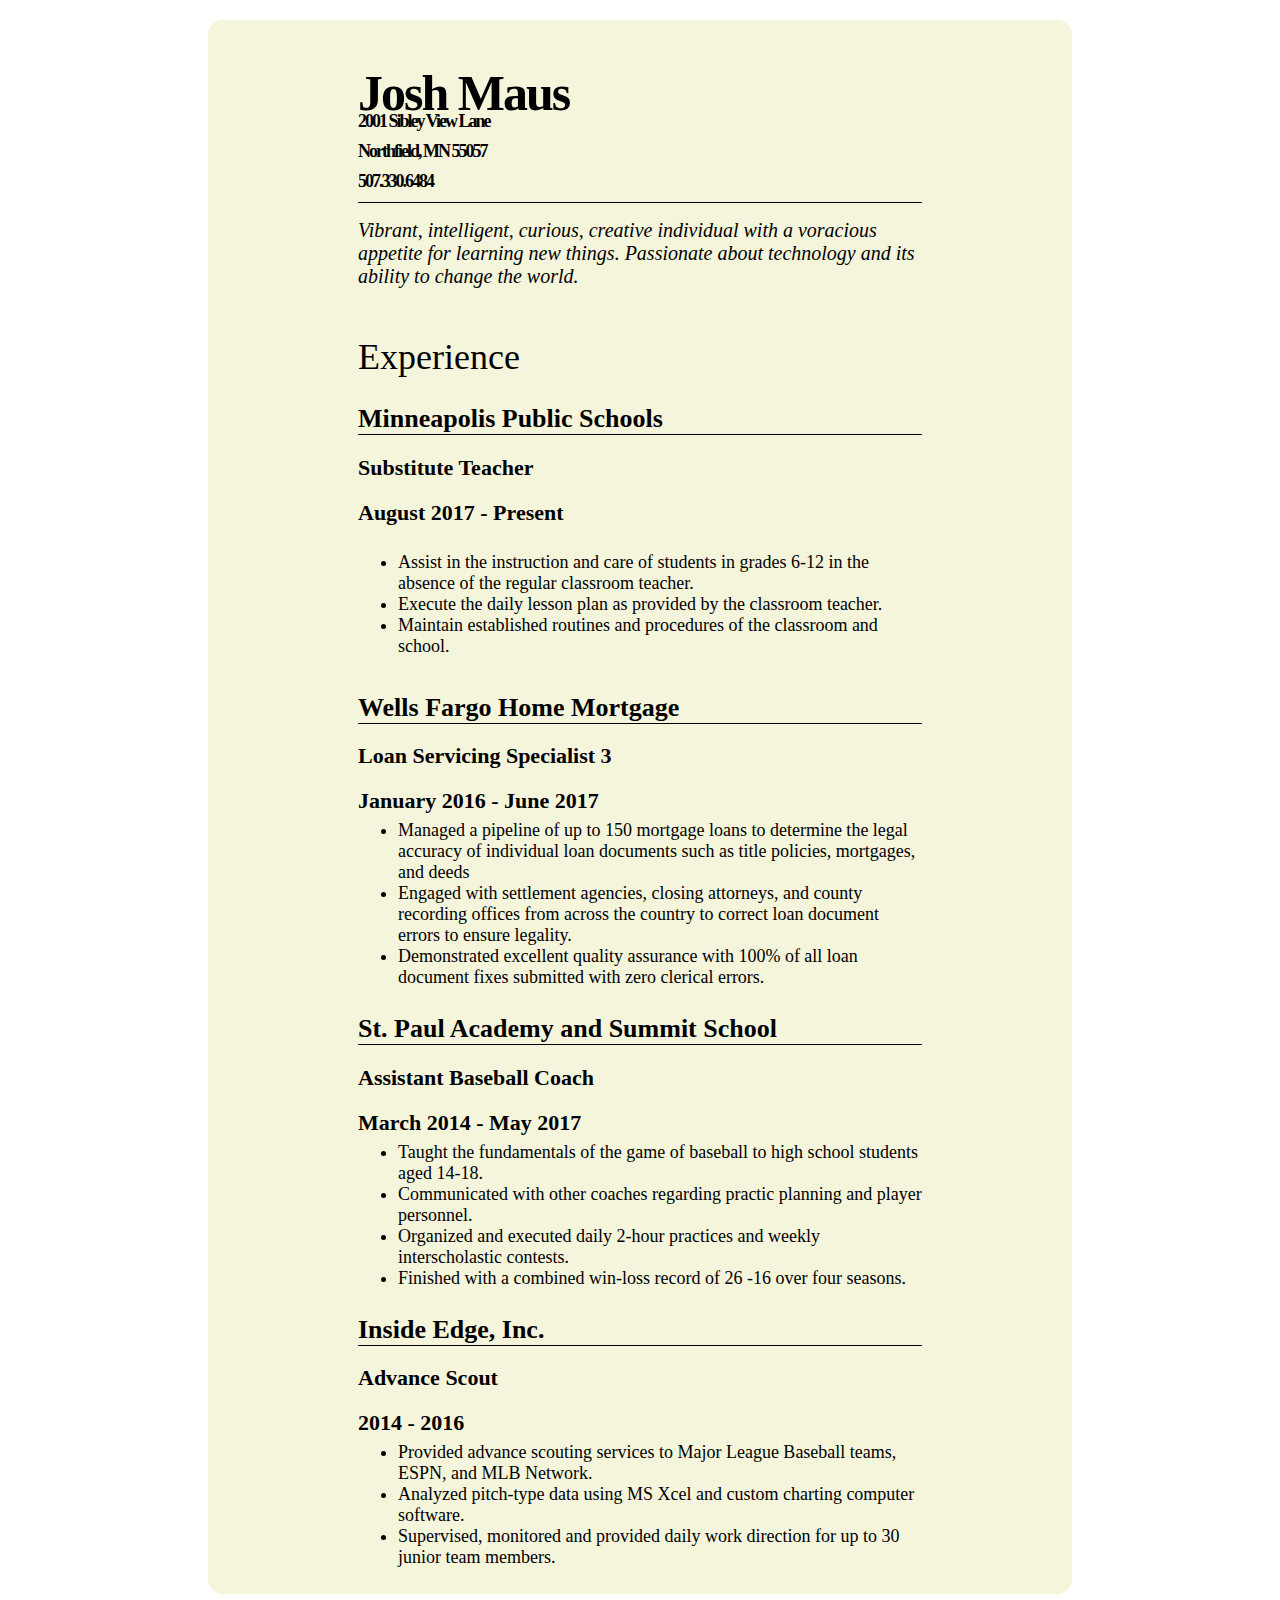
<file: index2.html>
<!DOCTYPE html>
<html>
<head>
  <meta content="text/html;charset=utf-8" http-equiv="Content-Type">
  <meta content="utf-8" http-equiv="encoding">
  <title>Prime Academy Application</title>
  <link rel="stylesheet" type="text/css" href="style2.css"/>
</head>

<body>
  <div id="container">
    <div id="contact-info">
      <h1>Josh Maus</h1>
      <h2>2001 Sibley View Lane</h2>
      <h2>Northfield, MN 55057</h2>
      <h2>507.330.6484</h2>
    </div>
    <div id="profile">
     <div id="profile-content">
      Vibrant, intelligent, curious, creative individual with a voracious appetite for learning new things.  
       Passionate about technology and its ability to change the world.
	    </div>
	  </div>
    <div id="Employment">
      Experience
      <h3>Minneapolis Public Schools</h3>
      <div class="position">
      <h4>Substitute Teacher</h4>
      <h4>August 2017 - Present</h4>
     </div>
      <div class="description">
        <ul>
           <li>
             Assist in the instruction and care of students in grades 6-12
              in the absence of the regular classroom teacher.
            </li>
	    <li>
             Execute the daily lesson plan as provided by the classroom teacher.
           </li>
            <li>
             Maintain established routines and procedures 
              of the classroom and school.
          </li>
        </ul>
      </div>
    </div>
    <div id="Wells Fargo">
	<h3>Wells Fargo Home Mortgage</h3>
	<div class="position">
	<h4>Loan Servicing Specialist 3</h4>
	<h4>January 2016 - June 2017</h4>
	</div>		
	<div class="description">
	<ul>	
	<li>Managed a pipeline of up to 150 mortgage loans to determine the legal accuracy of individual loan documents such as title policies, mortgages, and deeds</li>
	<li>Engaged with settlement agencies, closing attorneys, and county recording offices from across the country to correct loan document errors to ensure legality.</li>
	<li>Demonstrated excellent quality assurance with 100% of all loan document fixes submitted with zero clerical errors.</li>
	</ul>	
	</div>
   </div>
	  <div id="Baseball Coach">
		<h3>St. Paul Academy and Summit School</h3>
	<div class="position">
		<h4>Assistant Baseball Coach</h4>
		<h4>March 2014 - May 2017</h4>
		</div>		
	<div class="description">
		<ul>	
		<li>Taught the fundamentals of the game of baseball to high school students aged 14-18.</li>
		<li>Communicated with other coaches regarding practic planning and player personnel.</li>
		<li>Organized and executed daily 2-hour practices and weekly interscholastic contests.</li>
		<li>Finished with a combined win-loss record of 26 -16 over four seasons.</li>
		</ul>
	</div>
		<div id="Scout">
		<h3>Inside Edge, Inc.</h3>
		<div class="position">
		<h4>Advance Scout</h4>
		<h4>2014 - 2016</h4>
		</div>		
		<div class="description">
		<ul>	
		<li>Provided advance scouting services to Major League Baseball teams, ESPN, and MLB Network.</li>
		<li>Analyzed pitch-type data using MS Xcel and custom charting computer software.</li>
		<li>Supervised, monitored and provided daily work direction for up to 30 junior team members.</li>
		</ul>	
	</div>
		
</div>
</body>
</html>
</file>
<file: style2.css>
#container {
    margin-top: 20px;
      margin-left: 200px;
      margin-right: 200px;
      padding: 10px 150px 10px 150px;
      border-radius: 15px;
      background-color: beige;
      text-align: left;
  }
  #Employment {
      font-size: 36px;
  }
  li {
      font-size: 18px;
      text-align: left;
  }
  h1 {
      font-size: 50px;
      margin-bottom: -25px;
  }
  h2 {
      font-size: 18px;
      margin-bottom: -6px;
  }
  h3 {
      font-size: 26px;
      margin-bottom: -10px;
      border-bottom: 1px solid black;
  }
  h4 {
      font-size: 22px;
      margin-bottom: -10px;
  }
  #profile {
      margin: 0 0 16px 0;
      padding: 0 0 32px 0;
      font-style: italic;
      font-size: 20px;
  }
  #contact-info {
      margin: 0 0 16px 0;
      padding: 0 0 16px 0;
      font-size: 42px;
      font-weight: bold;
      letter-spacing: -2px;
      border-bottom: 1px solid black;
  }
</file>
